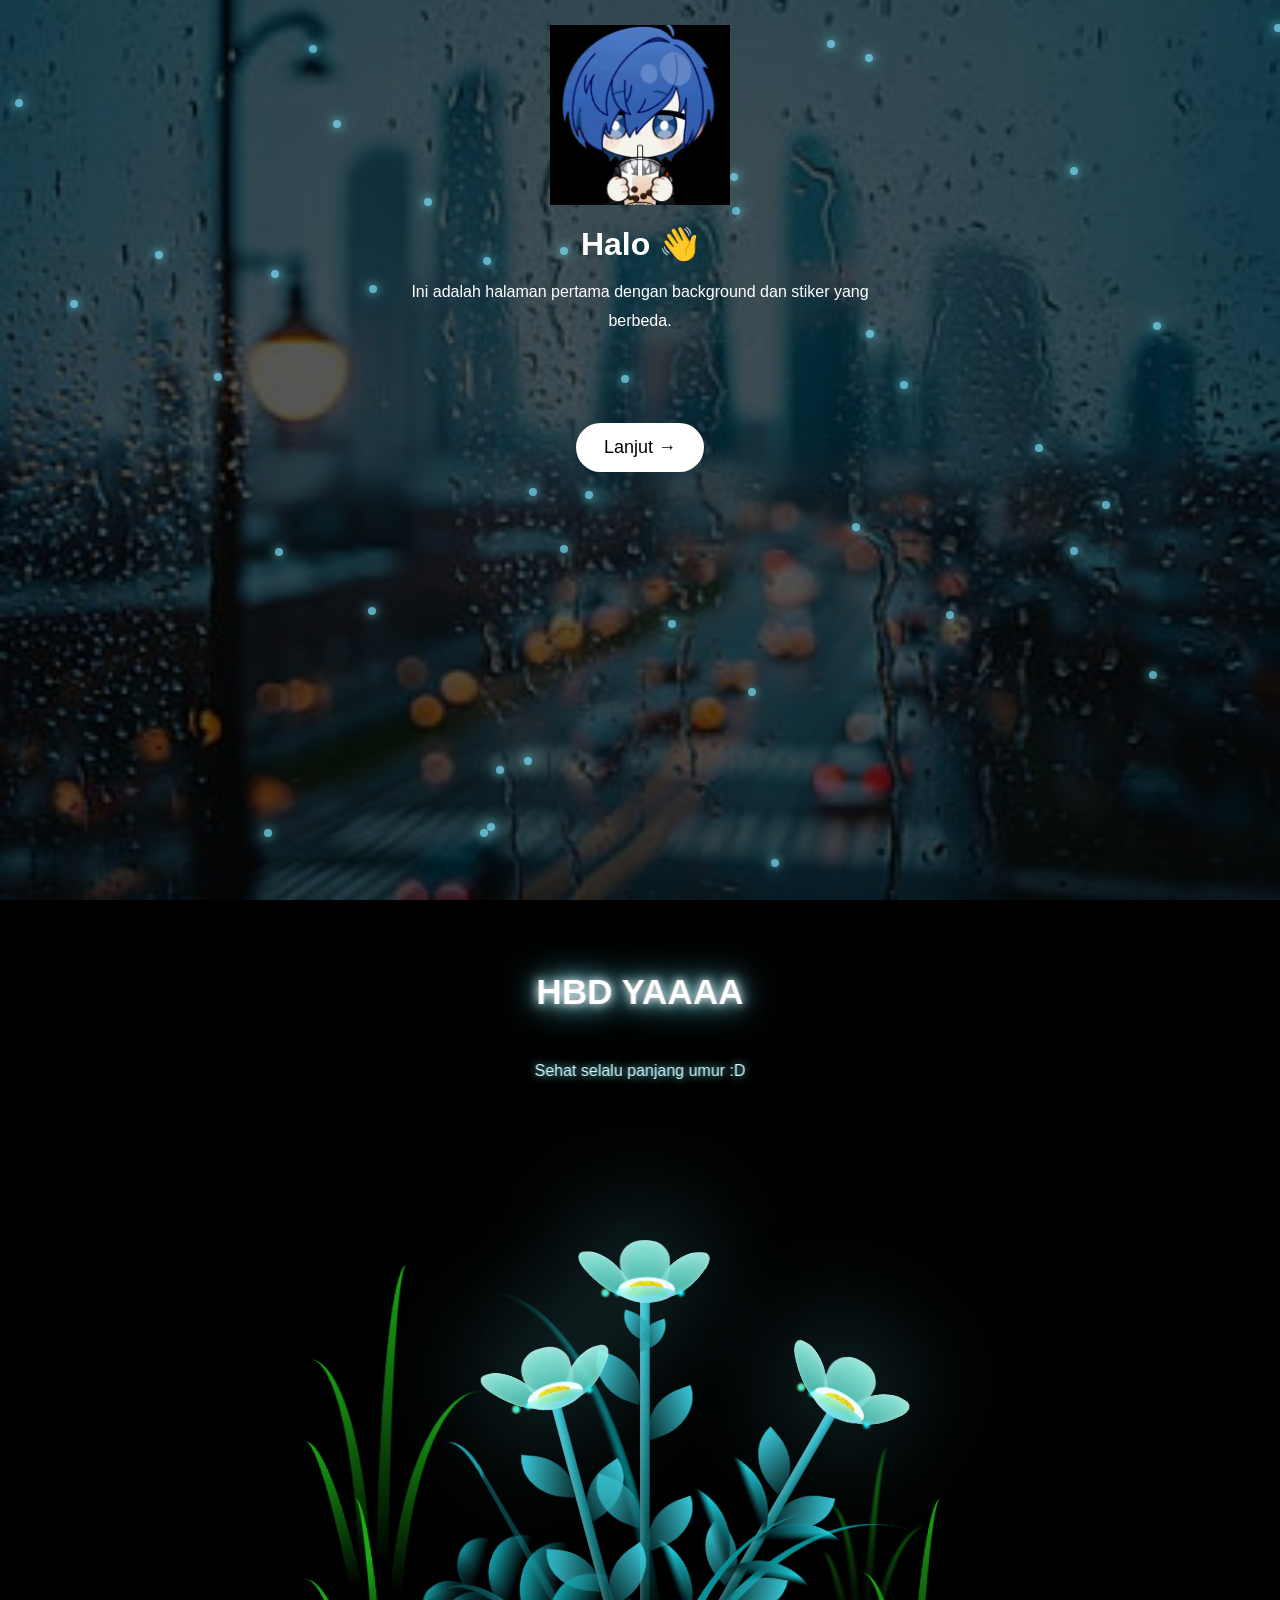
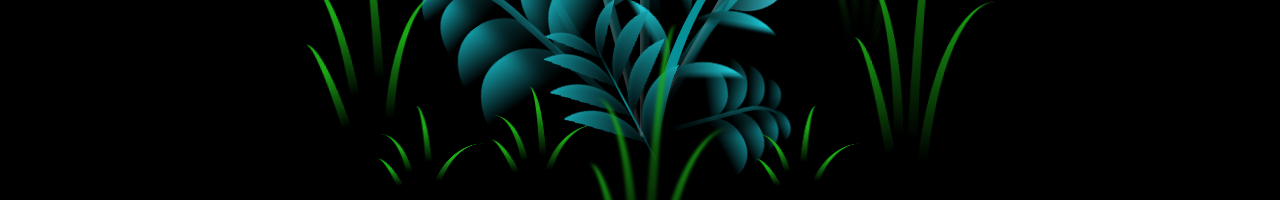
<file: HTML/Template.html>
<!DOCTYPE html>
<html lang="id">
<head>
  <meta charset="UTF-8">
  <meta name="viewport"
        content="width=device-width, initial-scale=1.0">
  <link rel="stylesheet" href="https://kyy-coding.github.io/ProjectHTMl/HTML/css/main.css">
  <link rel="stylesheet" href="https://kyy-coding.github.io/ProjectHTMl/HTML/css/flower.css">
</head>
<body class="not-loaded">
  <div id="particles"></div>
    <div id="story-container">
  <div class="container">
<div id="bg"></div>
<div class="overlay"></div>
<audio id="music" loop></audio>
<img id="sticker" class="sticker">
<h1 id="title"></h1>
<p id="text"></p>
<button id="nextBtn">
Lanjut →
</button>
<button id="giftBtn" style="display:none;">
🎁
</button>
</div>
</div>
<div id="flower-scene" class="hidden">
  <div class="greeting">
    HBD YAAAA
  </div>
  <div class="sub-greeting">
    Sehat selalu panjang umur :D
  </div>
   <div class="flowers">
          <div class="flower flower--1">
            <div class="flower__leafs flower__leafs--1">
              <div class="flower__leaf flower__leaf--1"></div>
              <div class="flower__leaf flower__leaf--2"></div>
              <div class="flower__leaf flower__leaf--3"></div>
              <div class="flower__leaf flower__leaf--4"></div>
              

              <div class="flower__white-circle"></div>
      
              <div class="flower__light flower__light--1"></div>
              <div class="flower__light flower__light--2"></div>
              <div class="flower__light flower__light--3"></div>
              <div class="flower__light flower__light--4"></div>
              <div class="flower__light flower__light--5"></div>
              <div class="flower__light flower__light--6"></div>
              <div class="flower__light flower__light--7"></div>
              <div class="flower__light flower__light--8"></div>
      
            </div>
            <div class="flower__line">
              <div class="flower__line__leaf flower__line__leaf--1"></div>
              <div class="flower__line__leaf flower__line__leaf--2"></div>
              <div class="flower__line__leaf flower__line__leaf--3"></div>
              <div class="flower__line__leaf flower__line__leaf--4"></div>
              <div class="flower__line__leaf flower__line__leaf--5"></div>
              <div class="flower__line__leaf flower__line__leaf--6"></div>
            </div>
          </div>
      
          <div class="flower flower--2">
            <div class="flower__leafs flower__leafs--2">
              <div class="flower__leaf flower__leaf--1"></div>
              <div class="flower__leaf flower__leaf--2"></div>
              <div class="flower__leaf flower__leaf--3"></div>
              <div class="flower__leaf flower__leaf--4"></div>
              <div class="flower__white-circle"></div>
      
              <div class="flower__light flower__light--1"></div>
              <div class="flower__light flower__light--2"></div>
              <div class="flower__light flower__light--3"></div>
              <div class="flower__light flower__light--4"></div>
              <div class="flower__light flower__light--5"></div>
              <div class="flower__light flower__light--6"></div>
              <div class="flower__light flower__light--7"></div>
              <div class="flower__light flower__light--8"></div>
      
            </div>
            <div class="flower__line">
              <div class="flower__line__leaf flower__line__leaf--1"></div>
              <div class="flower__line__leaf flower__line__leaf--2"></div>
              <div class="flower__line__leaf flower__line__leaf--3"></div>
              <div class="flower__line__leaf flower__line__leaf--4"></div>
            </div>
          </div>
      
          <div class="flower flower--3">
            <div class="flower__leafs flower__leafs--3">
              <div class="flower__leaf flower__leaf--1"></div>
              <div class="flower__leaf flower__leaf--2"></div>
              <div class="flower__leaf flower__leaf--3"></div>
              <div class="flower__leaf flower__leaf--4"></div>
              <div class="flower__white-circle"></div>
      
              <div class="flower__light flower__light--1"></div>
              <div class="flower__light flower__light--2"></div>
              <div class="flower__light flower__light--3"></div>
              <div class="flower__light flower__light--4"></div>
              <div class="flower__light flower__light--5"></div>
              <div class="flower__light flower__light--6"></div>
              <div class="flower__light flower__light--7"></div>
              <div class="flower__light flower__light--8"></div>
      
            </div>
            <div class="flower__line">
              <div class="flower__line__leaf flower__line__leaf--1"></div>
              <div class="flower__line__leaf flower__line__leaf--2"></div>
              <div class="flower__line__leaf flower__line__leaf--3"></div>
              <div class="flower__line__leaf flower__line__leaf--4"></div>
            </div>
          </div>
      
          <div class="grow-ans" style="--d:1.2s">
            <div class="flower__g-long">
              <div class="flower__g-long__top"></div>
              <div class="flower__g-long__bottom"></div>
            </div>
          </div>
      
          <div class="growing-grass">
            <div class="flower__grass flower__grass--1">
              <div class="flower__grass--top"></div>
              <div class="flower__grass--bottom"></div>
              <div class="flower__grass__leaf flower__grass__leaf--1"></div>
              <div class="flower__grass__leaf flower__grass__leaf--2"></div>
              <div class="flower__grass__leaf flower__grass__leaf--3"></div>
              <div class="flower__grass__leaf flower__grass__leaf--4"></div>
              <div class="flower__grass__leaf flower__grass__leaf--5"></div>
              <div class="flower__grass__leaf flower__grass__leaf--6"></div>
              <div class="flower__grass__leaf flower__grass__leaf--7"></div>
              <div class="flower__grass__leaf flower__grass__leaf--8"></div>
              <div class="flower__grass__overlay"></div>
            </div>
          </div>
      
          <div class="growing-grass">
            <div class="flower__grass flower__grass--2">
              <div class="flower__grass--top"></div>
              <div class="flower__grass--bottom"></div>
              <div class="flower__grass__leaf flower__grass__leaf--1"></div>
              <div class="flower__grass__leaf flower__grass__leaf--2"></div>
              <div class="flower__grass__leaf flower__grass__leaf--3"></div>
              <div class="flower__grass__leaf flower__grass__leaf--4"></div>
              <div class="flower__grass__leaf flower__grass__leaf--5"></div>
              <div class="flower__grass__leaf flower__grass__leaf--6"></div>
              <div class="flower__grass__leaf flower__grass__leaf--7"></div>
              <div class="flower__grass__leaf flower__grass__leaf--8"></div>
              <div class="flower__grass__overlay"></div>
            </div>
          </div>
      
          <div class="grow-ans" style="--d:2.4s">
            <div class="flower__g-right flower__g-right--1">
              <div class="leaf"></div>
            </div>
          </div>
      
          <div class="grow-ans" style="--d:2.8s">
            <div class="flower__g-right flower__g-right--2">
              <div class="leaf"></div>
            </div>
          </div>
      
          <div class="grow-ans" style="--d:2.8s">
            <div class="flower__g-front">
              <div class="flower__g-front__leaf-wrapper flower__g-front__leaf-wrapper--1">
                <div class="flower__g-front__leaf"></div>
              </div>
              <div class="flower__g-front__leaf-wrapper flower__g-front__leaf-wrapper--2">
                <div class="flower__g-front__leaf"></div>
              </div>
              <div class="flower__g-front__leaf-wrapper flower__g-front__leaf-wrapper--3">
                <div class="flower__g-front__leaf"></div>
              </div>
              <div class="flower__g-front__leaf-wrapper flower__g-front__leaf-wrapper--4">
                <div class="flower__g-front__leaf"></div>
              </div>
              <div class="flower__g-front__leaf-wrapper flower__g-front__leaf-wrapper--5">
                <div class="flower__g-front__leaf"></div>
              </div>
              <div class="flower__g-front__leaf-wrapper flower__g-front__leaf-wrapper--6">
                <div class="flower__g-front__leaf"></div>
              </div>
              <div class="flower__g-front__leaf-wrapper flower__g-front__leaf-wrapper--7">
                <div class="flower__g-front__leaf"></div>
              </div>
              <div class="flower__g-front__leaf-wrapper flower__g-front__leaf-wrapper--8">
                <div class="flower__g-front__leaf"></div>
              </div>
              <div class="flower__g-front__line"></div>
            </div>
          </div>
      
          <div class="grow-ans" style="--d:3.2s">
            <div class="flower__g-fr">
              <div class="leaf"></div>
              <div class="flower__g-fr__leaf flower__g-fr__leaf--1"></div>
              <div class="flower__g-fr__leaf flower__g-fr__leaf--2"></div>
              <div class="flower__g-fr__leaf flower__g-fr__leaf--3"></div>
              <div class="flower__g-fr__leaf flower__g-fr__leaf--4"></div>
              <div class="flower__g-fr__leaf flower__g-fr__leaf--5"></div>
              <div class="flower__g-fr__leaf flower__g-fr__leaf--6"></div>
              <div class="flower__g-fr__leaf flower__g-fr__leaf--7"></div>
              <div class="flower__g-fr__leaf flower__g-fr__leaf--8"></div>
            </div>
          </div>
      
          <div class="long-g long-g--0">
            <div class="grow-ans" style="--d:3s">
              <div class="leaf leaf--0"></div>
            </div>
            <div class="grow-ans" style="--d:2.2s">
              <div class="leaf leaf--1"></div>
            </div>
            <div class="grow-ans" style="--d:3.4s">
              <div class="leaf leaf--2"></div>
            </div>
            <div class="grow-ans" style="--d:3.6s">
              <div class="leaf leaf--3"></div>
            </div>
          </div>
      
          <div class="long-g long-g--1">
            <div class="grow-ans" style="--d:3.6s">
              <div class="leaf leaf--0"></div>
            </div>
            <div class="grow-ans" style="--d:3.8s">
              <div class="leaf leaf--1"></div>
            </div>
            <div class="grow-ans" style="--d:4s">
              <div class="leaf leaf--2"></div>
            </div>
            <div class="grow-ans" style="--d:4.2s">
              <div class="leaf leaf--3"></div>
            </div>
          </div>
      
          <div class="long-g long-g--2">
            <div class="grow-ans" style="--d:4s">
              <div class="leaf leaf--0"></div>
            </div>
            <div class="grow-ans" style="--d:4.2s">
              <div class="leaf leaf--1"></div>
            </div>
            <div class="grow-ans" style="--d:4.4s">
              <div class="leaf leaf--2"></div>
            </div>
            <div class="grow-ans" style="--d:4.6s">
              <div class="leaf leaf--3"></div>
            </div>
          </div>
      
          <div class="long-g long-g--3">
            <div class="grow-ans" style="--d:4s">
              <div class="leaf leaf--0"></div>
            </div>
            <div class="grow-ans" style="--d:4.2s">
              <div class="leaf leaf--1"></div>
            </div>
            <div class="grow-ans" style="--d:3s">
              <div class="leaf leaf--2"></div>
            </div>
            <div class="grow-ans" style="--d:3.6s">
              <div class="leaf leaf--3"></div>
            </div>
          </div>
      
          <div class="long-g long-g--4">
            <div class="grow-ans" style="--d:4s">
              <div class="leaf leaf--0"></div>
            </div>
            <div class="grow-ans" style="--d:4.2s">
              <div class="leaf leaf--1"></div>
            </div>
            <div class="grow-ans" style="--d:3s">
              <div class="leaf leaf--2"></div>
            </div>
            <div class="grow-ans" style="--d:3.6s">
              <div class="leaf leaf--3"></div>
            </div>
          </div>
      
          <div class="long-g long-g--5">
            <div class="grow-ans" style="--d:4s">
              <div class="leaf leaf--0"></div>
            </div>
            <div class="grow-ans" style="--d:4.2s">
              <div class="leaf leaf--1"></div>
            </div>
            <div class="grow-ans" style="--d:3s">
              <div class="leaf leaf--2"></div>
            </div>
            <div class="grow-ans" style="--d:3.6s">
              <div class="leaf leaf--3"></div>
            </div>
          </div>
      
          <div class="long-g long-g--6">
            <div class="grow-ans" style="--d:4.2s">
              <div class="leaf leaf--0"></div>
            </div>
            <div class="grow-ans" style="--d:4.4s">
              <div class="leaf leaf--1"></div>
            </div>
            <div class="grow-ans" style="--d:4.6s">
              <div class="leaf leaf--2"></div>
            </div>
            <div class="grow-ans" style="--d:4.8s">
              <div class="leaf leaf--3"></div>
            </div>
          </div>
      
          <div class="long-g long-g--7">
            <div class="grow-ans" style="--d:3s">
              <div class="leaf leaf--0"></div>
            </div>
            <div class="grow-ans" style="--d:3.2s">
              <div class="leaf leaf--1"></div>
            </div>
            <div class="grow-ans" style="--d:3.5s">
              <div class="leaf leaf--2"></div>
            </div>
            <div class="grow-ans" style="--d:3.6s">
              <div class="leaf leaf--3"></div>
            </div>
          </div>
        </div>
</body>
</div>
<script src="https://kyy-coding.github.io/ProjectHTMl/HTML/JS/flower.js"></script>
<script src="https://kyy-coding.github.io/ProjectHTMl/HTML/JS/Template.js"></script>
</body>
</html>
</file>
